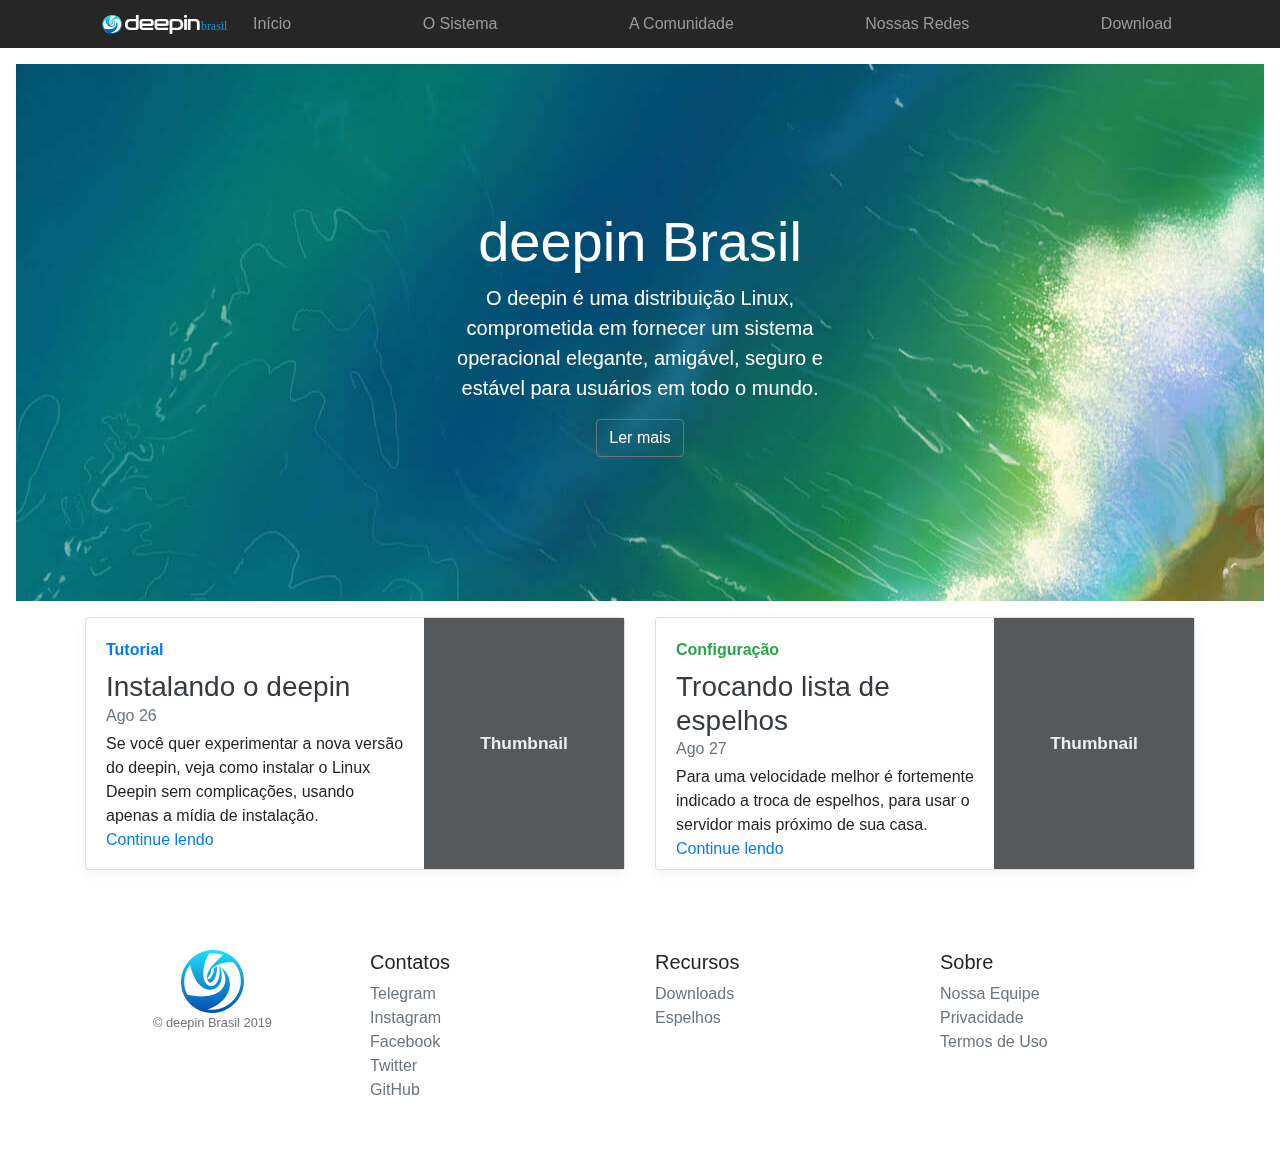
<file: index.html>
<!doctype html>
<html lang="pt-br">

<head>
    <meta charset="utf-8">
    <!--<base href="https://deepinbrasil.github.io/">-->
    <meta http-equiv="X-UA-Compatible" content="IE=edge">
    <meta name="viewport" content="width=device-width, initial-scale=1, shrink-to-fit=no">
    <meta name="description" content="Comunidade deepin do Brasil">
    <meta name="author" content="deepin Brasil Team">
    <title>deepin Brasil</title>
    <!-- Bootstrap core CSS -->
    <link href="assets/css/bootstrap/bootstrap.css" rel="stylesheet">
    <!-- Custom styles for this template -->
    <link href="assets/css/base.css" rel="stylesheet">
    <link rel="shortcut icon" href="assets/img/deepin2.svg" type="image/x-icon" />
    <!-- Global site tag (gtag.js) - Google Analytics -->
    <script async src="https://www.googletagmanager.com/gtag/js?id=UA-72804098-5"></script>
    <script>
        window.dataLayer = window.dataLayer || [];

        function gtag() {
            dataLayer.push(arguments);
        }
        gtag('js', new Date());

        gtag('config', 'UA-72804098-5');
    </script>

</head>

<body>

    <nav class="navbar navbar-expand-lg site-header sticky-top py-1">
        <div class="container justify-content-between">
            <a class="py-2 nav-link" href="https://deepinbrasil.github.io"> <img class="logo" src="assets/img/DeepinBrasil.svg"> </a>
            <button class="navbar-toggler" type="button" data-toggle="collapse" data-target="#navbarNavAltMarkup" aria-controls="navbarNavAltMarkup" aria-expanded="false" aria-label="Alterna navegação">
          <span class="navbar-toggler-icon"></span>
        </button>
            <div class="collapse navbar-collapse" id="navbarNavAltMarkup">
                <div class="navbar-nav container justify-content-between">
                    <a class="nav-item nav-link active" href="index.html">Início<span class="sr-only">(Página atual)</span></a>
                    <a class="nav-item nav-link" href="#">O Sistema</a>
                    <a class="nav-item nav-link" href="#">A Comunidade</a>
                    <a class="nav-item nav-link" href="#">Nossas Redes</a>
                    <a class="nav-item nav-link" href="download.html">Download</a>
                </div>
            </div>
        </div>
    </nav>

    <div class="position-relative overflow-hidden p-3 p-md-5 m-md-3 text-center bg-light">
        <div class="col-md-5 p-lg-5 mx-auto my-5 bg-light--color-white">
            <h1 class="display-4 font-weight-normal">deepin Brasil</h1>
            <p class="lead font-weight-normal">O deepin é uma distribuição Linux, comprometida em fornecer um sistema operacional elegante, amigável, seguro e estável para usuários em todo o mundo.</p>
            <a class="btn bg-light--btn" href="#">Ler mais</a>
        </div>

    </div>

    <div class="container flex-auto">
        <div class="row mb-2">
            <div class="col-md-6">
                <div class="card flex-md-row mb-4 box-shadow h-md-250">
                    <div class="card-body d-flex flex-column align-items-start">
                        <strong class="d-inline-block mb-2 text-primary">Tutorial</strong>
                        <h3 class="mb-0"> <a class="text-dark" href="#">Instalando o deepin</a> </h3>
                        <div class="mb-1 text-muted">Ago 26</div>
                        <p class="card-text mb-auto">Se você quer experimentar a nova versão do deepin, veja como instalar o Linux Deepin sem complicações, usando apenas a mídia de instalação.</p>
                        <a href="#">Continue lendo</a>
                    </div>
                    <img class="card-img-right flex-auto d-none d-md-block" src="data:image/svg+xml;charset=UTF-8,%3Csvg%20width%3D%22200%22%20height%3D%22250%22%20xmlns%3D%22http%3A%2F%2Fwww.w3.org%2F2000%2Fsvg%22%20viewBox%3D%220%200%20200%20250%22%20preserveAspectRatio%3D%22none%22%3E%3Cdefs%3E%3Cstyle%20type%3D%22text%2Fcss%22%3E%23holder_1610ecb1e61%20text%20%7B%20fill%3A%23eceeef%3Bfont-weight%3Abold%3Bfont-family%3AArial%2C%20Helvetica%2C%20Open%20Sans%2C%20sans-serif%2C%20monospace%3Bfont-size%3A13pt%20%7D%20%3C%2Fstyle%3E%3C%2Fdefs%3E%3Cg%20id%3D%22holder_1610ecb1e61%22%3E%3Crect%20width%3D%22200%22%20height%3D%22250%22%20fill%3D%22%2355595c%22%3E%3C%2Frect%3E%3Cg%3E%3Ctext%20x%3D%2256.203125%22%20y%3D%22130.7%22%3EThumbnail%3C%2Ftext%3E%3C%2Fg%3E%3C%2Fg%3E%3C%2Fsvg%3E"
                        alt="Card image cap">
                </div>
            </div>
            <div class="col-md-6">
                <div class="card flex-md-row mb-4 box-shadow h-md-250">
                    <div class="card-body d-flex flex-column align-items-start">
                        <strong class="d-inline-block mb-2 text-success">Configuração</strong>
                        <h3 class="mb-0"> <a class="text-dark" href="#">Trocando lista de espelhos</a> </h3>
                        <div class="mb-1 text-muted">Ago 27</div>
                        <p class="card-text mb-auto">Para uma velocidade melhor é fortemente indicado a troca de espelhos, para usar o servidor mais próximo de sua casa.</p>
                        <a href="#">Continue lendo</a>
                    </div>
                    <img class="card-img-right flex-auto d-none d-md-block" src="data:image/svg+xml;charset=UTF-8,%3Csvg%20width%3D%22200%22%20height%3D%22250%22%20xmlns%3D%22http%3A%2F%2Fwww.w3.org%2F2000%2Fsvg%22%20viewBox%3D%220%200%20200%20250%22%20preserveAspectRatio%3D%22none%22%3E%3Cdefs%3E%3Cstyle%20type%3D%22text%2Fcss%22%3E%23holder_1610ecb1e61%20text%20%7B%20fill%3A%23eceeef%3Bfont-weight%3Abold%3Bfont-family%3AArial%2C%20Helvetica%2C%20Open%20Sans%2C%20sans-serif%2C%20monospace%3Bfont-size%3A13pt%20%7D%20%3C%2Fstyle%3E%3C%2Fdefs%3E%3Cg%20id%3D%22holder_1610ecb1e61%22%3E%3Crect%20width%3D%22200%22%20height%3D%22250%22%20fill%3D%22%2355595c%22%3E%3C%2Frect%3E%3Cg%3E%3Ctext%20x%3D%2256.203125%22%20y%3D%22130.7%22%3EThumbnail%3C%2Ftext%3E%3C%2Fg%3E%3C%2Fg%3E%3C%2Fsvg%3E"
                        alt="Card image cap">
                </div>
            </div>
        </div>
    </div>

    <footer class="container py-5">
        <div class="row">
            <div class="col-12 col-md text-center">
                <img class="logo" src="assets/img/deepin2.svg">
                <small class="d-block mb-3 text-muted">&copy; deepin Brasil 2019</small>
            </div>
            <div class="col-6 col-md">
                <h5>Contatos</h5>
                <ul class="list-unstyled text-small">
                    <li>
                        <a class="text-muted" href="http://t.me/deepinbrasil">Telegram</a>
                    </li>
                    <li>
                        <a class="text-muted" href="http://instagr.am/deepinbrasil">Instagram</a>
                    </li>
                    <li>
                        <a class="text-muted" href="http://fb.com/deepinbrasil">Facebook</a>
                    </li>
                    <li>
                        <a class="text-muted" href="http://twitter.com/deepinbrasil">Twitter</a>
                    </li>
                    <li>
                        <a class="text-muted" href="https://github.com/deepinbrasil">GitHub</a>
                    </li>
                </ul>
            </div>

            <div class="col-6 col-md">
                <h5>Recursos</h5>
                <ul class="list-unstyled text-small">
                    <li>
                        <a class="text-muted" href="download.html">Downloads</a>
                    </li>
                    <li>
                        <a class="text-muted" href="#">Espelhos</a>
                    </li>

                </ul>
            </div>
            <div class="col-6 col-md">
                <h5>Sobre</h5>
                <ul class="list-unstyled text-small">
                    <li>
                        <a class="text-muted" href="md/nossa_equipe.html">Nossa Equipe</a>
                    </li>
                    <li>
                        <a class="text-muted" href="#">Privacidade</a>
                    </li>
                    <li>
                        <a class="text-muted" href="md/termos_de_uso.html">Termos de Uso</a>
                    </li>
                </ul>
            </div>
        </div>
    </footer>
    <!-- Bootstrap core JavaScript
    ================================================== -->
    <!-- Placed at the end of the document so the pages load faster -->
    <script src="assets/js/jquery.min.js"></script>
    <script src="assets/js/popper.js"></script>
    <script src="assets/js/bootstrap.min.js"></script>
</body>

</html>
</file>
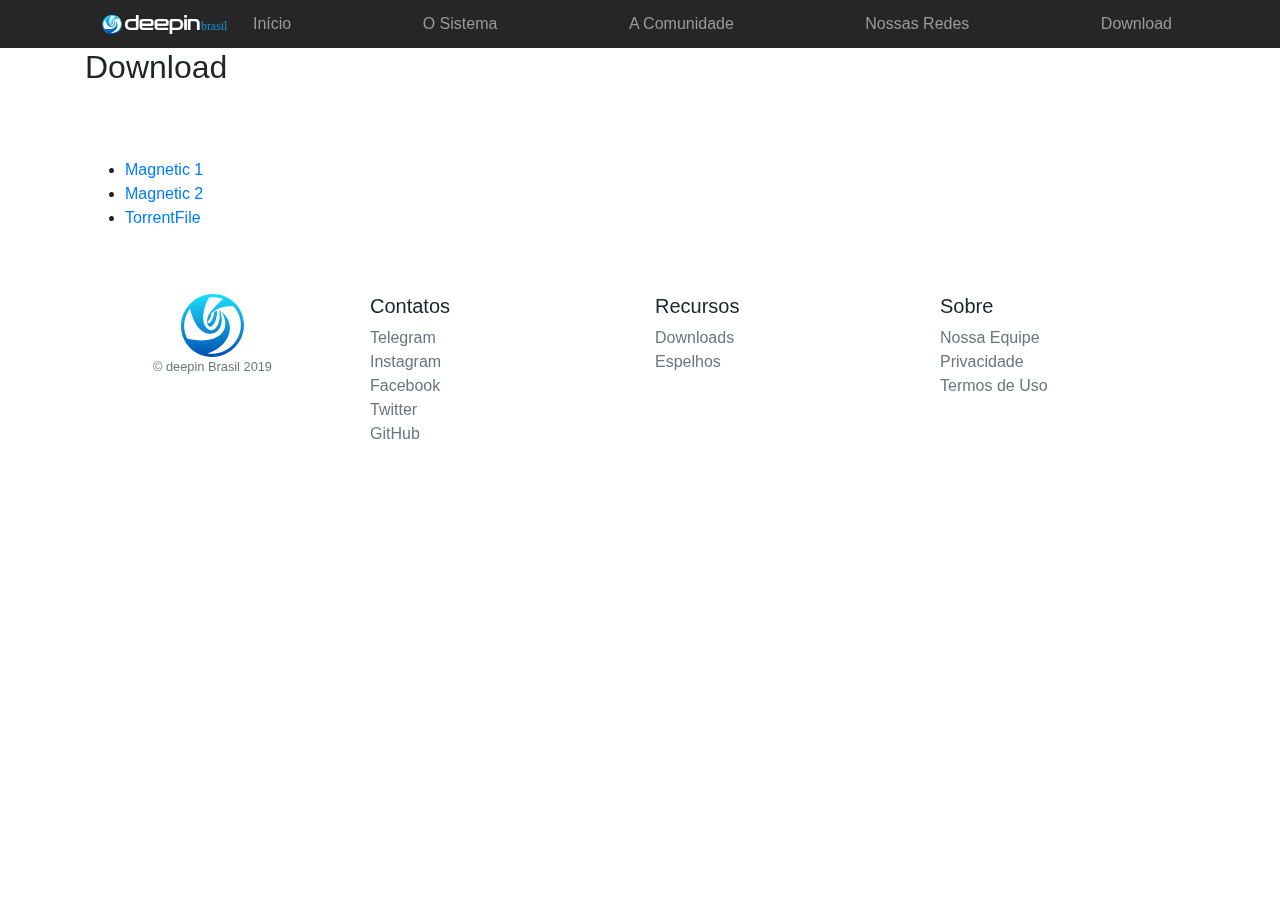
<file: download.html>
<!doctype html>
<html lang="pt-br">

<head>
    <meta charset="utf-8">
    <!--<base href="https://deepinbrasil.github.io/">-->
    <meta http-equiv="X-UA-Compatible" content="IE=edge">
    <meta name="viewport" content="width=device-width, initial-scale=1, shrink-to-fit=no">
    <meta name="description" content="Comunidade deepin do Brasil">
    <meta name="author" content="deepin Brasil Team">
    <title>deepin Brasil</title>
    <!-- Bootstrap core CSS -->
    <link href="assets/css/bootstrap/bootstrap.css" rel="stylesheet">
    <!-- Custom styles for this template -->
    <link href="assets/css/base.css" rel="stylesheet">
    <link rel="shortcut icon" href="assets/img/deepin2.svg" type="image/x-icon" />
    <!-- Global site tag (gtag.js) - Google Analytics -->
    <script async src="https://www.googletagmanager.com/gtag/js?id=UA-72804098-5"></script>
    <script>
        window.dataLayer = window.dataLayer || [];

        function gtag() {
            dataLayer.push(arguments);
        }
        gtag('js', new Date());

        gtag('config', 'UA-72804098-5');
    </script>

</head>

<body>
    <nav class="navbar navbar-expand-lg site-header sticky-top py-1">
        <div class="container justify-content-between">
            <a class="py-2 nav-link" href="https://deepinbrasil.github.io"> <img class="logo" src="assets/img/DeepinBrasil.svg"> </a>
            <button class="navbar-toggler" type="button" data-toggle="collapse" data-target="#navbarNavAltMarkup" aria-controls="navbarNavAltMarkup" aria-expanded="false" aria-label="Alterna navegação">
                    <span class="navbar-toggler-icon"></span>
                </button>
            <div class="collapse navbar-collapse" id="navbarNavAltMarkup">
                <div class="navbar-nav container justify-content-between">
                    <a class="nav-item nav-link" href="index.html">Início <span class="sr-only">(Página atual)</span></a>
                    <a class="nav-item nav-link" href="#">O Sistema</a>
                    <a class="nav-item nav-link " href="#">A Comunidade</a>
                    <a class="nav-item nav-link" href="#">Nossas Redes</a>
                    <a class="nav-item nav-link active" href="#">Download</a>
                </div>
            </div>
        </div>
    </nav>
    <div class="container flex-auto">
        <h2>Download</h2>
        <br>
        <br>
        <p>
            <ul>
                <li>
                    <a href="magnet:?xt=urn:btih:883E9E04199D613088DF0E83098036F033064421&dn=deepin-15.11-amd64.iso&tr=http%3A%2F%2Ftorrent.resonatingmedia.com%3A6969%2Fannounce">Magnetic 1</a>

                </li>
                <li>
                    <a href="magnet:?xt=urn:btih:ra7j4baztvqtbcg7b2bqtabw6azqmrbb&dn=deepin-15.11-amd64.iso&tr=http%3A%2F%2Ftorrent.resonatingmedia.com%3A6969%2Fannounce">Magnetic 2</a>
                </li>
                <li>
                    <a href="assets/download/deepin-15.11-amd64.iso.torrent">TorrentFile</a>
                </li>
            </ul>
        </p>
    </div>
    <footer class="container py-5">
        <div class="row">
            <div class="col-12 col-md text-center">
                <img class="logo" src="assets/img/deepin2.svg">
                <small class="d-block mb-3 text-muted">&copy; deepin Brasil 2019</small>
            </div>
            <div class="col-6 col-md">
                <h5>Contatos</h5>
                <ul class="list-unstyled text-small">
                    <li>
                        <a class="text-muted" href="http://t.me/deepinbrasil">Telegram</a>
                    </li>
                    <li>
                        <a class="text-muted" href="http://instagr.am/deepinbrasil">Instagram</a>
                    </li>
                    <li>
                        <a class="text-muted" href="http://fb.com/deepinbrasil">Facebook</a>
                    </li>
                    <li>
                        <a class="text-muted" href="http://twitter.com/deepinbrasil">Twitter</a>
                    </li>
                    <li>
                        <a class="text-muted" href="https://github.com/deepinbrasil">GitHub</a>
                    </li>
                </ul>
            </div>
            <div class="col-6 col-md">
                <h5>Recursos</h5>
                <ul class="list-unstyled text-small">
                    <li>
                        <a class="text-muted" href="#">Downloads</a>
                    </li>
                    <li>
                        <a class="text-muted" href="#">Espelhos</a>
                    </li>
                </ul>
            </div>
            <div class="col-6 col-md">
                <h5>Sobre</h5>
                <ul class="list-unstyled text-small">
                    <li>
                        <a class="text-muted" href="md/nossa_equipe.html">Nossa Equipe</a>
                    </li>
                    <li>
                        <a class="text-muted" href="#">Privacidade</a>
                    </li>
                    <li>
                        <a class="text-muted" href="md/termos_de_uso.html">Termos de Uso</a>
                    </li>
                </ul>
            </div>
        </div>
    </footer>
    <!-- Bootstrap core JavaScript
    ================================================== -->
    <!-- Placed at the end of the document so the pages load faster -->
    <script src="assets/js/jquery.min.js"></script>
    <script src="assets/js/popper.js"></script>
    <script src="assets/js/bootstrap.min.js"></script>
</body>

</html>
</file>
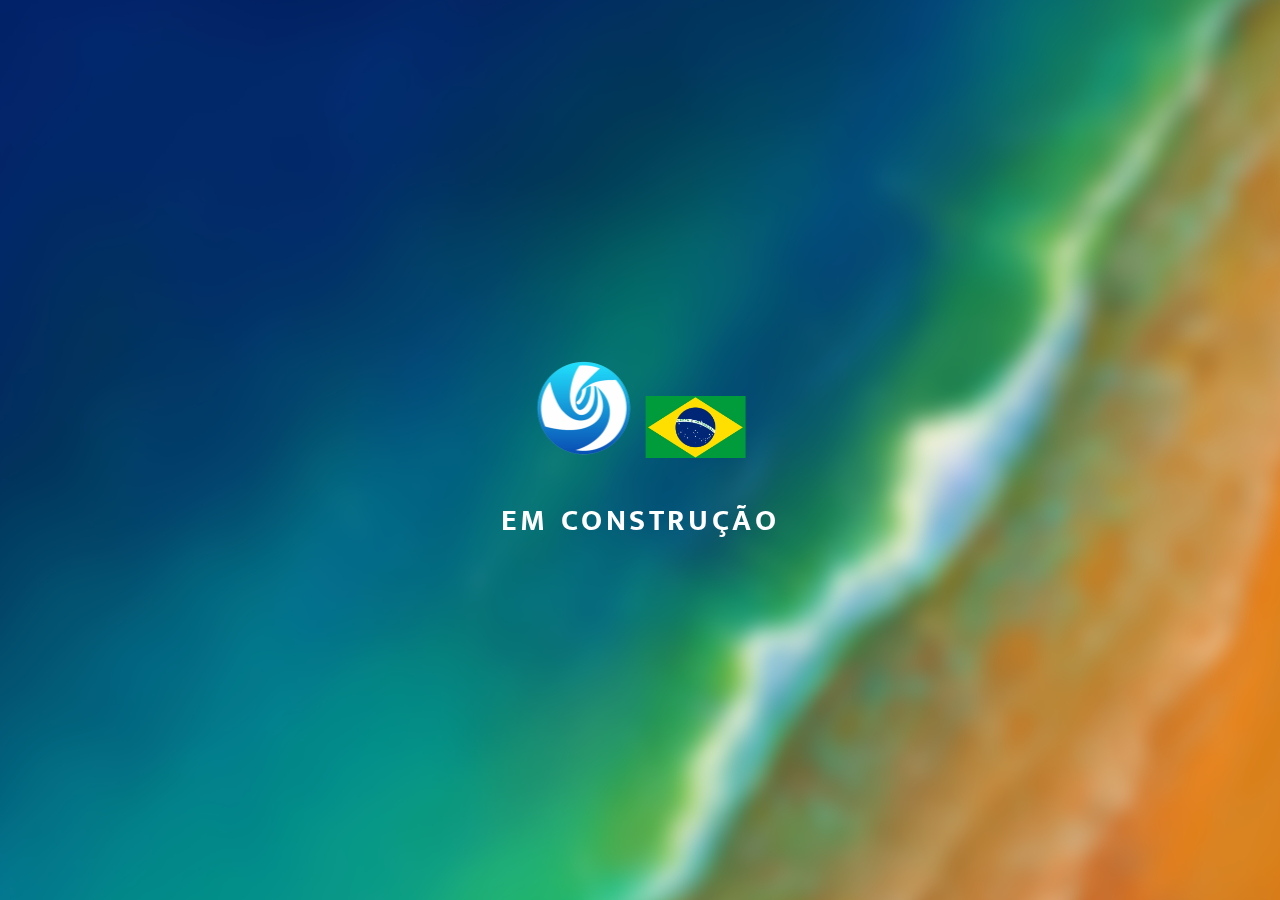
<file: stop.html>
<!doctype html>
<html lang="en">

<head>
    <title>deepin Brasil</title>
    <!-- Required meta tags -->
    <meta charset="utf-8">
    <meta name="viewport" content="width=device-width, initial-scale=1, shrink-to-fit=no">

    <link rel="shortcut icon" href="assets/img/icon.png" type="image/x-icon" />
    <link href="https://fonts.googleapis.com/css?family=Mukta+Malar" rel="stylesheet">
    <!-- CSS -->
    <link rel="stylesheet" href="assets/css/home.css">
    <!-- Bootstrap CSS -->
    <link rel="stylesheet" href="https://stackpath.bootstrapcdn.com/bootstrap/4.1.2/css/bootstrap.min.css" integrity="sha384-Smlep5jCw/wG7hdkwQ/Z5nLIefveQRIY9nfy6xoR1uRYBtpZgI6339F5dgvm/e9B" crossorigin="anonymous">
</head>

<body>
    <div class="container-fluid">
    </div>

    <div class="building-tile">
        <div class="building-content">
            <div class="building-img">
                <center>
                    <img src="assets/img/logo.png" width="100px">
                    <img src="assets/img/brasil-flag.png" width="100px">
                </center>
            </div>
            <div class="building-text">
                Em construção
            </div>
        </div>
    </div>
    <!-- Optional JavaScript -->
    <!-- jQuery first, then Popper.js, then Bootstrap JS -->
    <script src="https://code.jquery.com/jquery-3.3.1.slim.min.js" integrity="sha384-q8i/X+965DzO0rT7abK41JStQIAqVgRVzpbzo5smXKp4YfRvH+8abtTE1Pi6jizo" crossorigin="anonymous"></script>
    <script src="https://cdnjs.cloudflare.com/ajax/libs/popper.js/1.14.3/umd/popper.min.js" integrity="sha384-ZMP7rVo3mIykV+2+9J3UJ46jBk0WLaUAdn689aCwoqbBJiSnjAK/l8WvCWPIPm49" crossorigin="anonymous"></script>
    <script src="https://stackpath.bootstrapcdn.com/bootstrap/4.1.2/js/bootstrap.min.js" integrity="sha384-o+RDsa0aLu++PJvFqy8fFScvbHFLtbvScb8AjopnFD+iEQ7wo/CG0xlczd+2O/em" crossorigin="anonymous"></script>
</body>

</html>
</file>
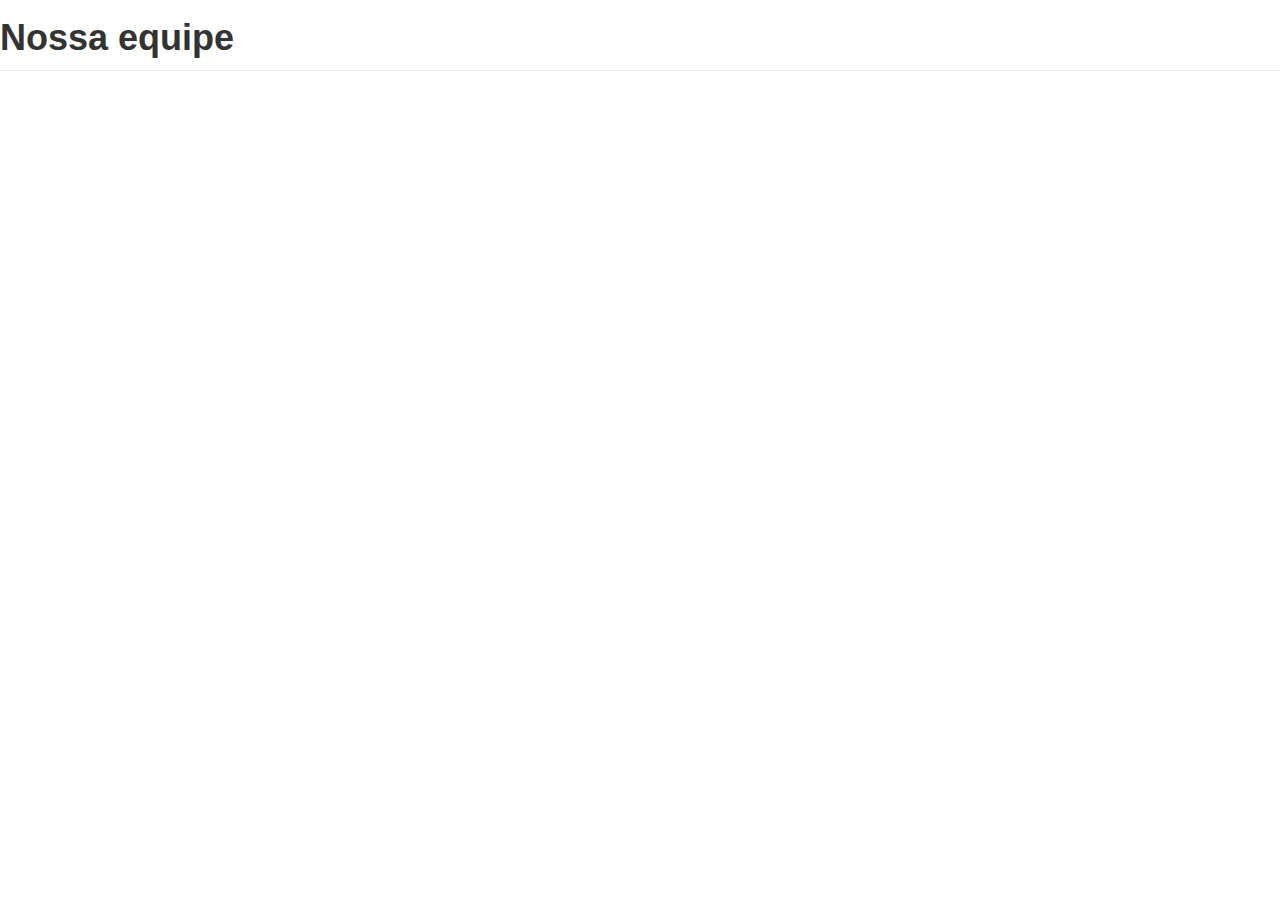
<file: md/nossa_equipe.html>
<!doctype html>
<html>

<head>
    <link href="../assets/css/md.css" rel="stylesheet">
    <meta charset='UTF-8'>
    <meta name='viewport' content='width=device-width initial-scale=1'>
    <title>team</title>
</head>

<body>
    <h1>Nossa equipe</h1>
    <p>&nbsp;</p>
</body>

</html>
</file>
<file: assets/css/base.css>
.site-header{background-color:rgba(0,0,0,.85);-webkit-backdrop-filter:saturate(180%) blur(20px);backdrop-filter:saturate(180%) blur(20px)}.site-header .logo{max-width:128px;max-height:128px}.site-header a{color:#999;transition:ease-in-out color .15s}.site-header a:hover{color:#fff;text-decoration:none}a.is-active{color:#fff !important}.border-top{border-top:1px solid #e5e5e5}.border-bottom{border-bottom:1px solid #e5e5e5}.box-shadow{box-shadow:0 .25rem .75rem rgba(0,0,0,.05);max-height:253px !important}.flex-equal>*{-ms-flex:1;-webkit-box-flex:1;flex:1}@media(min-width: 768px){.flex-md-equal>*{-ms-flex:1;-webkit-box-flex:1;flex:1}}.overflow-hidden{overflow:hidden}footer .logo{max-width:64px;max-height:64px}.flex-auto{-ms-flex:0 0 auto;-webkit-box-flex:0;flex:0 0 auto}.is-hide{display:none}.bg-light{background:url("../img/bg.jpg") center no-repeat}.bg-light--grayscale{filter:grayscale(66%)}.bg-light--color-white{color:#fff}.bg-light--btn{color:#fff !important;border-color:#6c757d !important}/*# sourceMappingURL=base.css.map */
</file>
<file: assets/css/home.css>
.container-fluid {
  position: fixed;
  height: 100vh;
  width: 100%;
  background-size: cover;
  filter: blur(9px);
  transform: scale(1.1);
  background-image: url(../img/bg.jpg);
}
.building-tile {
  left: 50%;
  top: 50%;
  position: absolute;
  transform: translate(-50%, -50%);
}
.building-tile .building-content {
  align-self: center;
}
.building-tile img {
  margin: 4px;
  position: relative;
}
.building-tile .building-text {
  text-align: center;
  margin-top: 30px;
  font-family: 'Mukta Malar', sans-serif;
  text-transform: uppercase;
  letter-spacing: 3.6px;
  font-size: 30px;
  color: white;
  font-weight: bolder;
}
.building-tile ul {
  list-style: none;
  float: left;
}
</file>
<file: assets/css/md.css>
html{overflow-x:initial !important}:root{--bg-color: #ffffff;--text-color: #333333;--select-text-bg-color: #B5D6FC;--select-text-font-color: auto;--monospace: "Lucida Console", Consolas, "Courier", monospace}html{font-size:14px;background-color:var(--bg-color);color:var(--text-color);font-family:"Helvetica Neue",Helvetica,Arial,sans-serif;-webkit-font-smoothing:antialiased}body{margin:0px;padding:0px;height:auto;bottom:0px;top:0px;left:0px;right:0px;font-size:1rem;line-height:1.42857;overflow-x:hidden;background:inherit}iframe{margin:auto}a .url{word-break:break-all}a:active,a :hover{outline:0px}.in-text-selection,::selection{text-shadow:none;background:var(--select-text-bg-color);color:var(--select-text-font-color)}#write{margin:0px auto;height:auto;width:inherit;word-break:normal;word-wrap:break-word;position:relative;white-space:normal;overflow-x:visible;padding-top:40px}#write .first-line-indent p{text-indent:2em}#write .first-line-indent li p,#write .first-line-indent p *{text-indent:0px}#write .first-line-indent li{margin-left:2em}#write li>figure:first-child{margin-top:-20px}#write ol,#write ul{position:relative}#write #write .for-image #write{padding-left:8px;padding-right:8px}body.typora-export{padding-left:30px;padding-right:30px}.typora-export .footnote-line,.typora-export li,.typora-export p{white-space:pre-wrap}@media screen and (max-width: 500px){body.typora-export{padding-left:0px;padding-right:0px}#write{padding-left:20px;padding-right:20px}.CodeMirror-sizer{margin-left:0px !important}.CodeMirror-gutters{display:none !important}}img{max-width:100%;vertical-align:middle}button,input,select,textarea{color:inherit;font-style:inherit;font-variant:inherit;font-weight:inherit;font-stretch:inherit;font-size:inherit;line-height:inherit;font-family:inherit}input[type=checkbox],input[type=radio]{line-height:normal;padding:0px}*,::after,::before{box-sizing:border-box}#write h1,#write h2,#write h3,#write h4,#write h5,#write h6,#write p,#write pre{width:inherit}#write h1,#write h2,#write h3,#write h4,#write h5,#write h6,#write p{position:relative}h1,h2,h3,h4,h5,h6{break-after:avoid-page;break-inside:avoid;orphans:2}p{orphans:4}h1{font-size:2rem}h2{font-size:1.8rem}h3{font-size:1.6rem}h4{font-size:1.4rem}h5{font-size:1.2rem}h6{font-size:1rem}.md-math-block,.md-rawblock,h1,h2,h3,h4,h5,h6,p{margin-top:1rem;margin-bottom:1rem}.hidden{display:none}.md-blockmeta{color:#ccc;font-weight:700;font-style:italic}a{cursor:pointer}sup.md-footnote{padding:2px 4px;background-color:rgba(238,238,238,.7);color:#555;border-radius:4px;cursor:pointer}sup.md-footnote a,sup.md-footnote a:hover{color:inherit;text-transform:inherit;text-decoration:inherit}#write input[type=checkbox]{cursor:pointer;width:inherit;height:inherit}figure{overflow-x:auto;margin:1.2em 0px;max-width:calc(100% + 16px);padding:0px}figure>table{margin:0px !important}tr{break-inside:avoid;break-after:auto}thead{display:table-header-group}table{border-collapse:collapse;border-spacing:0px;width:100%;overflow:auto;break-inside:auto;text-align:left}table.md-table td{min-width:32px}.CodeMirror-gutters{border-right:0px;background-color:inherit}.CodeMirror-linenumber{user-select:none}.CodeMirror{text-align:left}.CodeMirror-placeholder{opacity:.3}.CodeMirror pre{padding:0px 4px}.CodeMirror-lines{padding:0px}div.hr:focus{cursor:none}#write pre{white-space:pre-wrap}#write.fences-no-line-wrapping pre{white-space:pre}#write pre.ty-contain-cm{white-space:normal}.CodeMirror-gutters{margin-right:4px}.md-fences{font-size:.9rem;display:block;break-inside:avoid;text-align:left;overflow:visible;white-space:pre;background:inherit;position:relative !important}.md-diagram-panel{width:100%;margin-top:10px;text-align:center;padding-top:0px;padding-bottom:8px;overflow-x:auto}#write .md-fences.mock-cm{white-space:pre-wrap}.md-fences.md-fences-with-lineno{padding-left:0px}#write.fences-no-line-wrapping .md-fences.mock-cm{white-space:pre;overflow-x:auto}.md-fences.mock-cm.md-fences-with-lineno{padding-left:8px}.CodeMirror-line,twitterwidget{break-inside:avoid}.footnotes{opacity:.8;font-size:.9rem;margin-top:1em;margin-bottom:1em}.footnotes+.footnotes{margin-top:0px}.md-reset{margin:0px;padding:0px;border:0px;outline:0px;vertical-align:top;background:0px 0px;text-decoration:none;text-shadow:none;float:none;position:static;width:auto;height:auto;white-space:nowrap;cursor:inherit;-webkit-tap-highlight-color:transparent;line-height:normal;font-weight:400;text-align:left;box-sizing:content-box;direction:ltr}li div{padding-top:0px}blockquote{margin:1rem 0px}li .mathjax-block,li p{margin:.5rem 0px}li{margin:0px;position:relative}blockquote>:last-child{margin-bottom:0px}blockquote>:first-child,li>:first-child{margin-top:0px}.footnotes-area{color:#888;margin-top:.714rem;padding-bottom:.143rem;white-space:normal}#write .footnote-line{white-space:pre-wrap}@media print{body,html{border:1px solid transparent;height:99%;break-after:avoid;break-before:avoid}#write{margin-top:0px;padding-top:0px;border-color:transparent !important}.typora-export *{-webkit-print-color-adjust:exact}html.blink-to-pdf{font-size:13px}.typora-export #write{padding-left:32px;padding-right:32px;padding-bottom:0px;break-after:avoid}.typora-export #write::after{height:0px}@page{margin:20mm 0px}}.footnote-line{margin-top:.714em;font-size:.7em}a img,img a{cursor:pointer}pre.md-meta-block{font-size:.8rem;min-height:.8rem;white-space:pre-wrap;background:#ccc;display:block;overflow-x:hidden}p>.md-image:only-child:not(.md-img-error) img,p>img:only-child{display:block;margin:auto}p>.md-image:only-child{display:inline-block;width:100%}#write .MathJax_Display{margin:.8em 0px 0px}.md-math-block{width:100%}.md-math-block:not(:empty)::after{display:none}[contenteditable=true]:active,[contenteditable=true]:focus{outline:0px;box-shadow:none}.md-task-list-item{position:relative;list-style-type:none}.task-list-item.md-task-list-item{padding-left:0px}.md-task-list-item>input{position:absolute;top:0px;left:0px;margin-left:-1.2em;margin-top:calc(1em - 10px);border:none}.math{font-size:1rem}.md-toc{min-height:3.58rem;position:relative;font-size:.9rem;border-radius:10px}.md-toc-content{position:relative;margin-left:0px}.md-toc-content::after,.md-toc::after{display:none}.md-toc-item{display:block;color:#4183c4}.md-toc-item a{text-decoration:none}.md-toc-inner:hover{text-decoration:underline}.md-toc-inner{display:inline-block;cursor:pointer}.md-toc-h1 .md-toc-inner{margin-left:0px;font-weight:700}.md-toc-h2 .md-toc-inner{margin-left:2em}.md-toc-h3 .md-toc-inner{margin-left:4em}.md-toc-h4 .md-toc-inner{margin-left:6em}.md-toc-h5 .md-toc-inner{margin-left:8em}.md-toc-h6 .md-toc-inner{margin-left:10em}@media screen and (max-width: 48em){.md-toc-h3 .md-toc-inner{margin-left:3.5em}.md-toc-h4 .md-toc-inner{margin-left:5em}.md-toc-h5 .md-toc-inner{margin-left:6.5em}.md-toc-h6 .md-toc-inner{margin-left:8em}}a.md-toc-inner{font-size:inherit;font-style:inherit;font-weight:inherit;line-height:inherit}.footnote-line a:not(.reversefootnote){color:inherit}.md-attr{display:none}.md-fn-count::after{content:"."}code,pre,samp,tt{font-family:var(--monospace)}kbd{margin:0px .1em;padding:.1em .6em;font-size:.8em;color:#242729;background:#fff;border:1px solid #adb3b9;border-radius:3px;box-shadow:rgba(12,13,14,.2) 0px 1px 0px,#fff 0px 0px 0px 2px inset;white-space:nowrap;vertical-align:middle}.md-comment{color:#a27f03;opacity:.8;font-family:var(--monospace)}code{text-align:left;vertical-align:initial}a.md-print-anchor{white-space:pre !important;border-width:initial !important;border-style:none !important;border-color:initial !important;display:inline-block !important;position:absolute !important;width:1px !important;right:0px !important;outline:0px !important;background:0px 0px !important;text-decoration:initial !important;text-shadow:initial !important}.md-inline-math .MathJax_SVG .noError{display:none !important}.html-for-mac .inline-math-svg .MathJax_SVG{vertical-align:.2px}.md-math-block .MathJax_SVG_Display{text-align:center;margin:0px;position:relative;text-indent:0px;max-width:none;max-height:none;min-height:0px;min-width:100%;width:auto;overflow-y:hidden;display:block !important}.MathJax_SVG_Display,.md-inline-math .MathJax_SVG_Display{width:auto;margin:inherit;display:inline-block !important}.MathJax_SVG .MJX-monospace{font-family:var(--monospace)}.MathJax_SVG .MJX-sans-serif{font-family:sans-serif}.MathJax_SVG{display:inline;font-style:normal;font-weight:400;line-height:normal;zoom:90%;text-indent:0px;text-align:left;text-transform:none;letter-spacing:normal;word-spacing:normal;word-wrap:normal;white-space:nowrap;float:none;direction:ltr;max-width:none;max-height:none;min-width:0px;min-height:0px;border:0px;padding:0px;margin:0px}.MathJax_SVG *{transition:none}.MathJax_SVG_Display svg{vertical-align:middle !important;margin-bottom:0px !important}.os-windows.monocolor-emoji .md-emoji{font-family:"Segoe UI Symbol",sans-serif}.md-diagram-panel>svg{max-width:100%}[lang=mermaid] svg,[lang=flow] svg{max-width:100%}[lang=mermaid] .node text{font-size:1rem}table tr th{border-bottom:0px}video{max-width:100%;display:block;margin:0px auto}iframe{max-width:100%;width:100%;border:none}.highlight td,.highlight tr{border:0px}:root{--side-bar-bg-color: #fafafa;--control-text-color: #777}html{font-size:16px}body{font-family:"Open Sans","Clear Sans","Helvetica Neue",Helvetica,Arial,sans-serif;color:#333;line-height:1.6}#write{max-width:860px;margin:0px auto;padding:30px 30px 100px}#write>ul:first-child,#write>ol:first-child{margin-top:30px}a{color:#4183c4}h1,h2,h3,h4,h5,h6{position:relative;margin-top:1rem;margin-bottom:1rem;font-weight:bold;line-height:1.4;cursor:text}h1:hover a.anchor,h2:hover a.anchor,h3:hover a.anchor,h4:hover a.anchor,h5:hover a.anchor,h6:hover a.anchor{text-decoration:none}h1 tt,h1 code{font-size:inherit}h2 tt,h2 code{font-size:inherit}h3 tt,h3 code{font-size:inherit}h4 tt,h4 code{font-size:inherit}h5 tt,h5 code{font-size:inherit}h6 tt,h6 code{font-size:inherit}h1{padding-bottom:.3em;font-size:2.25em;line-height:1.2;border-bottom:1px solid #eee}h2{padding-bottom:.3em;font-size:1.75em;line-height:1.225;border-bottom:1px solid #eee}h3{font-size:1.5em;line-height:1.43}h4{font-size:1.25em}h5{font-size:1em}h6{font-size:1em;color:#777}p,blockquote,ul,ol,dl,table{margin:.8em 0px}li>ol,li>ul{margin:0px}hr{height:2px;padding:0px;margin:16px 0px;background-color:#e7e7e7;border:0px none;overflow:hidden;box-sizing:content-box}li p.first{display:inline-block}ul,ol{padding-left:30px}ul:first-child,ol:first-child{margin-top:0px}ul:last-child,ol:last-child{margin-bottom:0px}blockquote{border-left:4px solid #dfe2e5;padding:0px 15px;color:#777}blockquote blockquote{padding-right:0px}table{padding:0px;word-break:initial}table tr{border-top:1px solid #dfe2e5;margin:0px;padding:0px}table tr:nth-child(2n),thead{background-color:#f8f8f8}table tr th{font-weight:bold;border-width:1px 1px 0px;border-top-style:solid;border-right-style:solid;border-left-style:solid;border-top-color:#dfe2e5;border-right-color:#dfe2e5;border-left-color:#dfe2e5;border-image:initial;border-bottom-style:initial;border-bottom-color:initial;text-align:left;margin:0px;padding:6px 13px}table tr td{border:1px solid #dfe2e5;text-align:left;margin:0px;padding:6px 13px}table tr th:first-child,table tr td:first-child{margin-top:0px}table tr th:last-child,table tr td:last-child{margin-bottom:0px}.CodeMirror-lines{padding-left:4px}.code-tooltip{box-shadow:rgba(0,28,36,.3) 0px 1px 1px 0px;border-top:1px solid #eef2f2}.md-fences,code,tt{border:1px solid #e7eaed;background-color:#f8f8f8;border-radius:3px;padding:2px 4px 0px;font-size:.9em}code{background-color:#f3f4f4;padding:0px 2px}.md-fences{margin-bottom:15px;margin-top:15px;padding-top:8px;padding-bottom:6px}.md-task-list-item>input{margin-left:-1.3em}@media print{html{font-size:13px}table,pre{break-inside:avoid}pre{word-wrap:break-word}}.md-fences{background-color:#f8f8f8}#write pre.md-meta-block{padding:1rem;font-size:85%;line-height:1.45;background-color:#f7f7f7;border:0px;border-radius:3px;color:#777;margin-top:0px !important}.mathjax-block>.code-tooltip{bottom:.375rem}.md-mathjax-midline{background:#fafafa}#write>h3.md-focus::before{left:-1.5625rem;top:.375rem}#write>h4.md-focus::before{left:-1.5625rem;top:.285714rem}#write>h5.md-focus::before{left:-1.5625rem;top:.285714rem}#write>h6.md-focus::before{left:-1.5625rem;top:.285714rem}.md-image>.md-meta{border-radius:3px;padding:2px 0px 0px 4px;font-size:.9em;color:inherit}.md-tag{color:#a7a7a7;opacity:1}.md-toc{margin-top:20px;padding-bottom:20px}.sidebar-tabs{border-bottom:none}#typora-quick-open{border:1px solid #ddd;background-color:#f8f8f8}#typora-quick-open-item{background-color:#fafafa;border-color:#fefefe #e5e5e5 #e5e5e5 #eee;border-style:solid;border-width:1px}.on-focus-mode blockquote{border-left-color:rgba(85,85,85,.12)}header,.context-menu,.megamenu-content,footer{font-family:"Segoe UI",Arial,sans-serif}.file-node-content:hover .file-node-icon,.file-node-content:hover .file-node-open-state{visibility:visible}.mac-seamless-mode #typora-sidebar{background-color:var(--side-bar-bg-color)}.md-lang{color:#b4654d}.html-for-mac .context-menu{--item-hover-bg-color: #E6F0FE}#md-notification .btn{border:0px}.dropdown-menu .divider{border-color:#e5e5e5}.typora-export li,.typora-export p,.typora-export,.footnote-line{white-space:normal}/*# sourceMappingURL=md.css.map */
</file>
